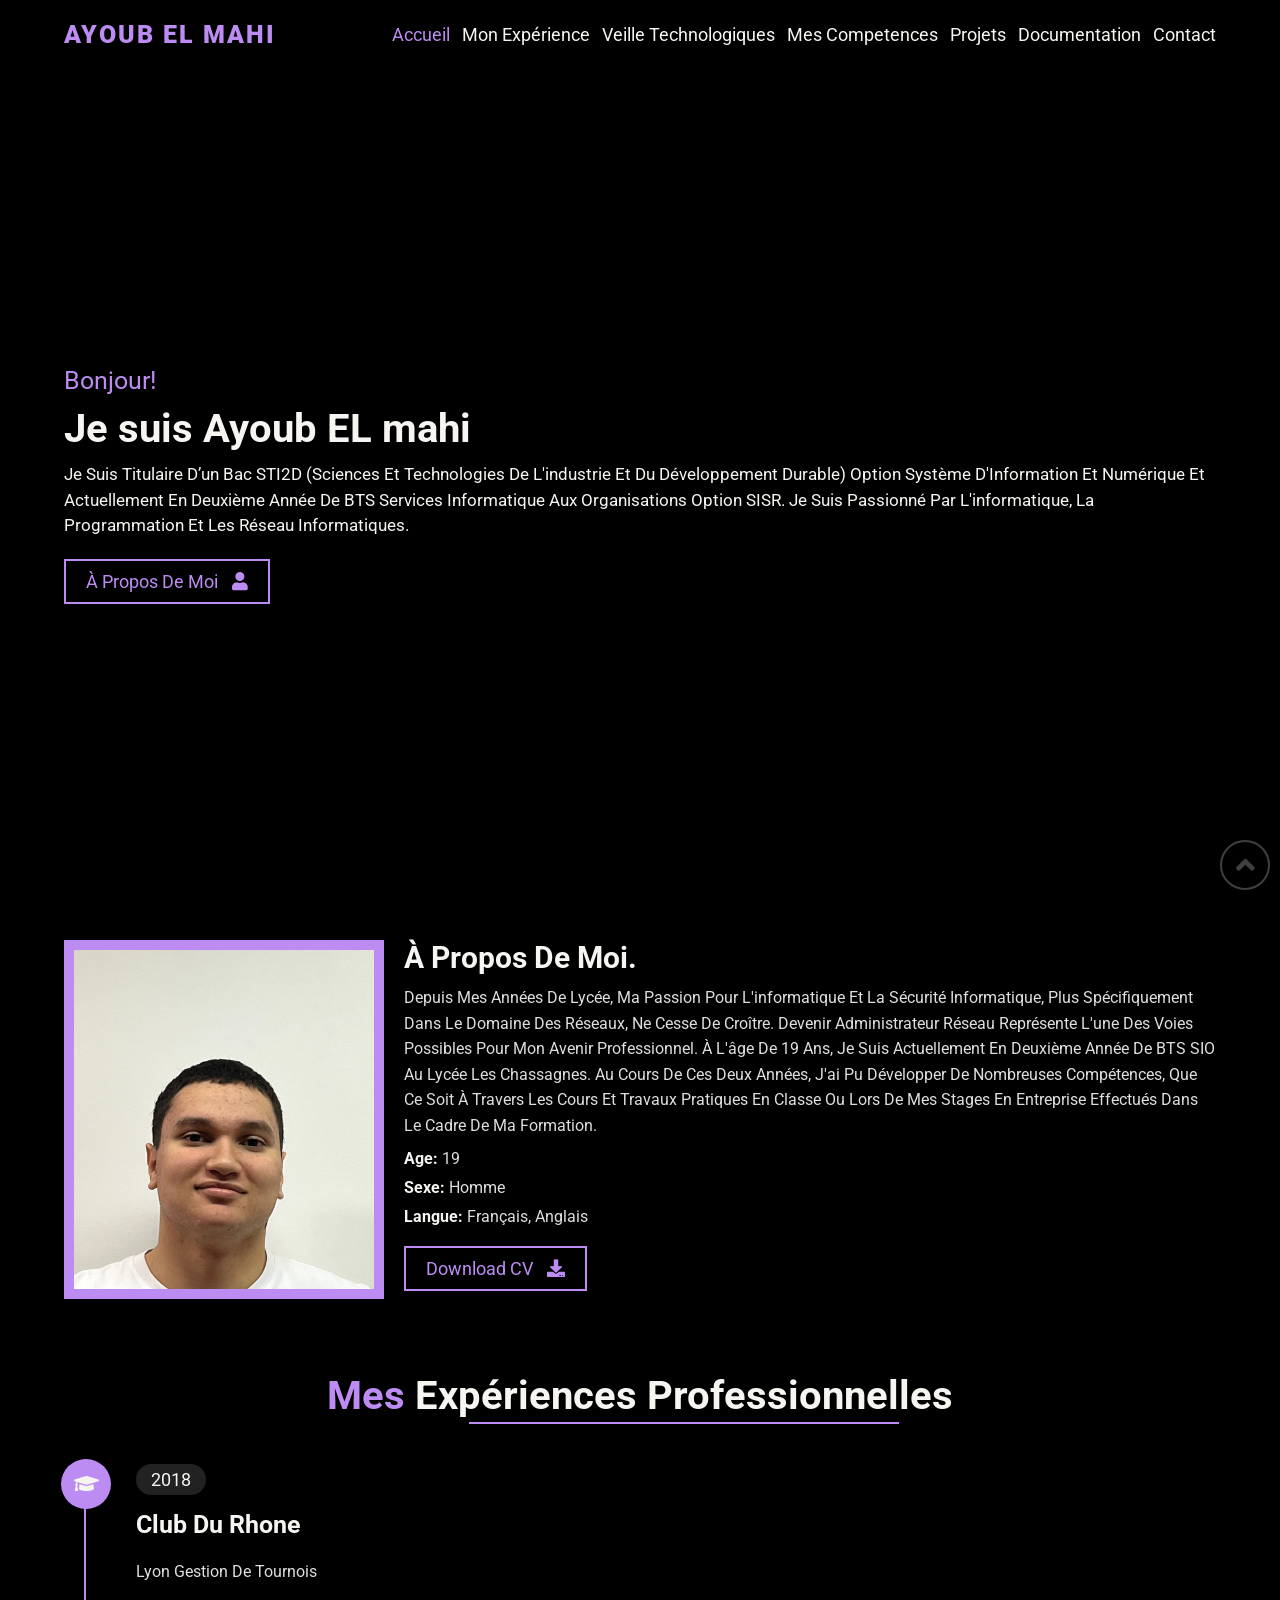
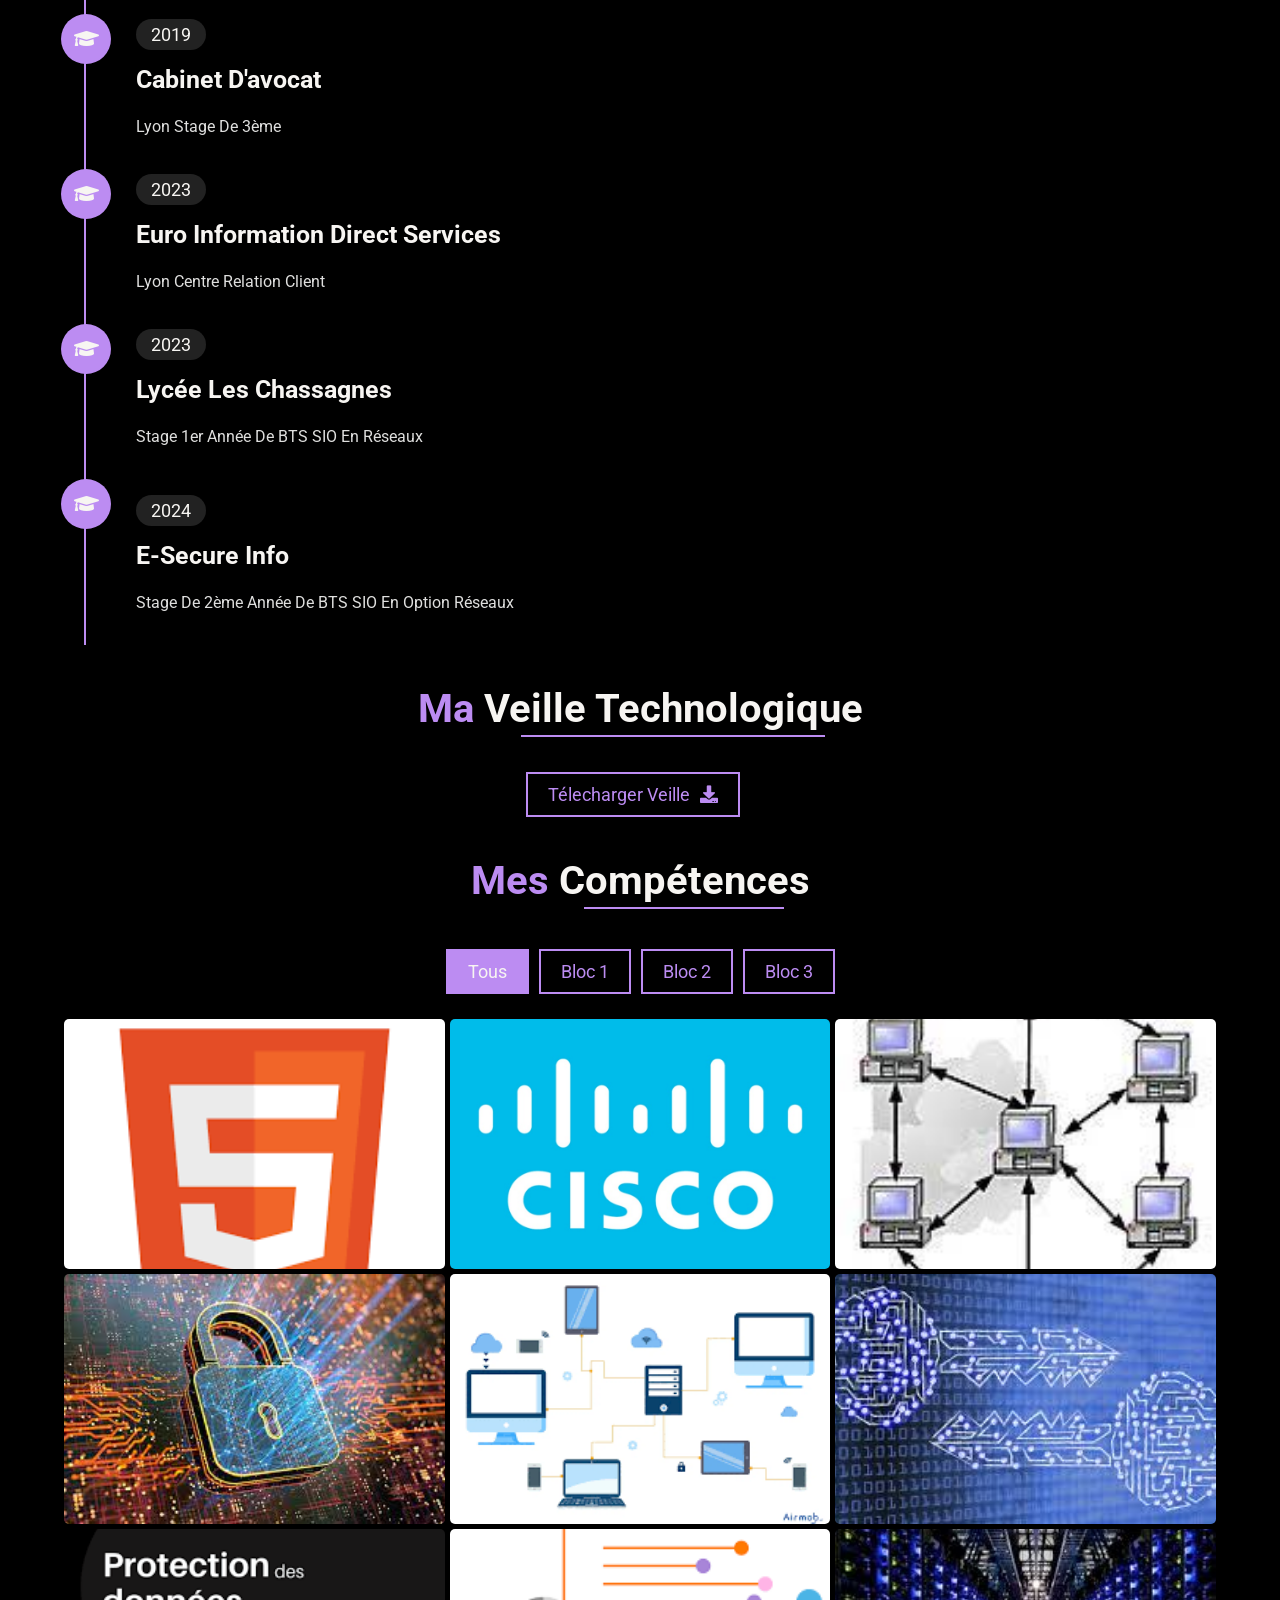
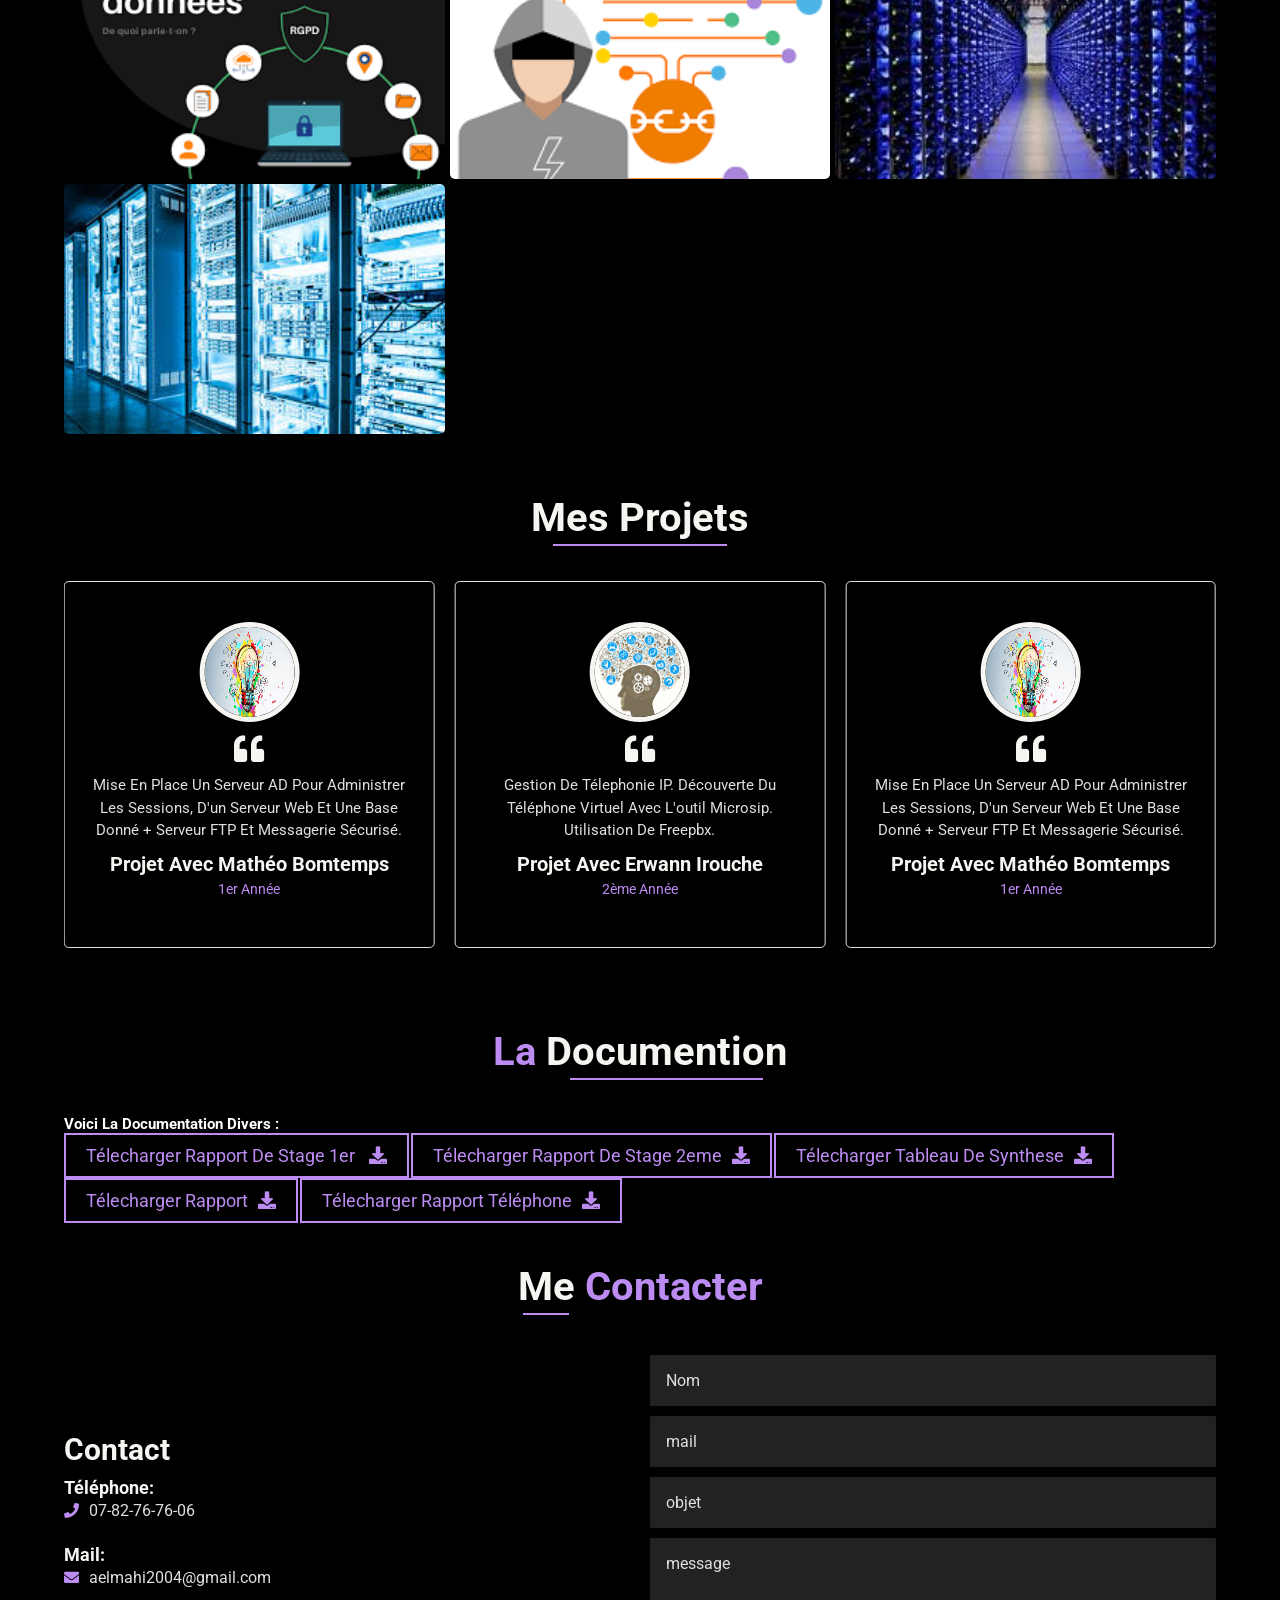
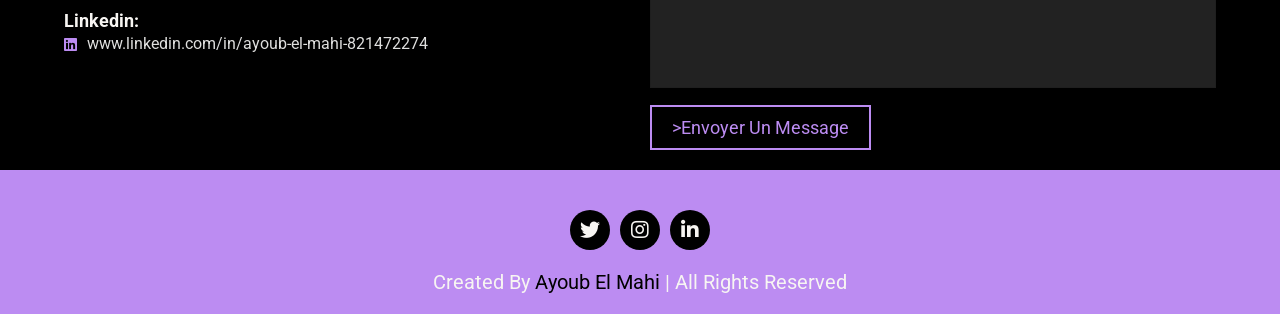
<file: README.html>
<!DOCTYPE html>
<html lang="en">
<head>

    <meta charset="UTF-8">
    <meta http-equiv="X-UA-Compatible" content="IE=edge">
    <meta name="viewport" content="width=device-width, initial-scale=1.0">

    <!-- Title -->
    <title>Ayoub EL MAHI | Portfolio</title>

    <!-- Font-Awesome CSS -->
    <link rel="stylesheet" href="assets/vendors/font-awesome/css/all.min.css" />

    <!-- Swiper CSS -->
    <link rel="stylesheet" href="assets/vendors/swiper/swiper.css" />

    <!-- Magnific-Popup CSS -->
    <link rel="stylesheet" href="assets/vendors/magnific-popup/magnific-popup.css" />

    <!-- Custom Stylesheets -->
    <link rel="stylesheet"  href="assets/css/main.css" />
    <link rel="stylesheet" href="assets/css/responsive.css" />

</head>
<body>


    <!-------------------- Scroll-Top Area (Start) -------------------->
    <a href="#home" class="scroll-top">
        <i class="fas fa-angle-up"></i>
    </a>
    <!-------------------- Scroll-Top Area (End) -------------------->

        

    <!-------------------- Header Area (Start) -------------------->
    <header class="header">

        <!-- Logo -->
        <a class="logo" href="#home">
            <h2> Ayoub EL MAHI </h2> 
            <!-- <img src="assets/images/logo.png" alt="logo" /> -->
        </a>
        <!-- Logo End -->

        <!-- Navbar -->
        <nav class="navbar">
            <a href="#home">Accueil</a>
            <a href="#qualification">Mon expérience</a>
            <a href="#service">Veille Technologiques</a>
            <a href="#portfolio">Mes competences</a>
            <a href="#testimonial">Projets</a>
            <a href="#blog">documentation</a>
            <a href="#contact">contact</a>
        </nav>

        <!-- Menubar -->
        <div class="fas fa-bars" id="menu-btn"></div>
        
    </header>
    <!-------------------- Header Area (End) -------------------->
 


    <!-------------------- Home Area (Start) -------------------->
    <section class="home" id="home">

        <div class="box-container">

            <div class="content">
                <div class="text">
                    <h2>Bonjour!</h1>
                    <h1>Je suis Ayoub EL mahi</h1>
                    <p>Je suis titulaire d’un bac STI2D (sciences et technologies de l'industrie et du développement
                        durable) option Système d'Information et Numérique et actuellement en deuxième année de
                        BTS services informatique aux organisations option SISR. Je suis passionné par
                        l'informatique, la programmation et les réseau informatiques.
                        </p>
                    <a href="#about" class="btn">à propos de moi  <i class="fas fa-user"></i></a>
                </div>
            </div>
    
            
        </div>

    </section>

    <!-------------------- Home Area (End) -------------------->



    <!-------------------- About Area (Start) -------------------->
    <section class="about" id="about">

        <div class="box-container">

            <div class="image">
                <img src="./IMG_6004.jpg" alt="Portfolio-Image" />
            </div>
    
            <div class="content">

                <h2>à propos de moi.</h2>
                <p>Depuis mes années de lycée, ma passion pour l'informatique et la sécurité informatique, plus spécifiquement dans le domaine des réseaux, ne cesse de croître. Devenir administrateur réseau représente l'une des voies possibles pour mon avenir professionnel. À l'âge de 19 ans, je suis actuellement en deuxième année de BTS SIO au Lycée Les Chassagnes. Au cours de ces deux années, j'ai pu développer de nombreuses compétences, que ce soit à travers les cours et travaux pratiques en classe ou lors de mes stages en entreprise effectués dans le cadre de ma formation. </p>
   
                <div class="about-info">

                    <div class="info">
                        <h4>age: <span>19</span></h4>
                        <h4>sexe: <span>homme</span></h4>
                        <h4>langue: <span>français, anglais</span></h4>
                        <a href="./CV ayoub el mahi .pdf" class="btn">download CV <i class="fas fa-download"></i></a>
                    </div>


        <div class="skill-container">
    

    </section>
    <!-------------------- About Area (End) -------------------->

    

    <!-------------------- Qualification Area (Start) -------------------->
    <section class="qualification" id="qualification">
        >

        <div class="heading">
            <h2>Mes <span>expériences professionnelles </span></h2>
        </div>

        <div class="box-container">

            <div class="education">

                <div class="experience-item">
                    <i class="fas fa-graduation-cap"></i>
                    <div class="content">
                        <span>2018</span>
                        <h3>Club du rhone </h3>
                        <p>Lyon gestion de tournois </p>
                    </div>
                </div>
    
                <div class="experience-item">
                    <i class="fas fa-graduation-cap"></i>
                    <div class="content">
                        <span>2019</span>
                        <h3>cabinet d'avocat </h3>
                        <p>Lyon stage de 3ème </p>
                    </div>
                </div>
        
                <div class="experience-item">
                    <i class="fas fa-graduation-cap"></i>
                    <div class="content">
                        <span>2023 </span>
                        <h3>Euro information direct services</h3>
                        <p>Lyon centre relation client</p>
                    </div>
                </div>
                
                <div class="experience-item">
                    <i class="fas fa-graduation-cap"></i>
                    <div class="content">
                        <span>2023 </span>
                        <h3>Lycée les chassagnes</h3>
                        <p>Stage 1er année de BTS SIO en réseaux</p>
                    </div>
                </div>

                <div class="experience-item">
                    <i class="fas fa-graduation-cap"></i>gb
                    <div class="content">
                        <span>2024 </span>
                        <h3>E-secure info</h3>
                        <p>Stage de 2ème année de BTS SIO en option réseaux</p>
                    </div>
                </div>
            </div>
               

    
            </div>

        </div>
    </section>

    <!-------------------- Qualification Area (End) -------------------->



    <!-------------------- Services Area (Start) -------------------->
    <section class="service" id="service">

        <div class="heading">
            <h2>Ma <span>veille technologique</span></h2>
        </div>
        <div class="box-container">
            <a href="./veille technologique epreuve BTS (1).pptx" class="btn">télecharger veille<i class="fas fa-download"></i></a>
            <div class="content">
                <div class="text" style="color: white;">
                   
                </div>
            </div>
    
            
        </div>
    </section>
    <!-------------------- Services Area (End) -------------------->



    <!-------------------- Portfolio Area (Start) -------------------->
    <section class="portfolio" id="portfolio">

        <div class="heading">
            <h2>mes  <span>compétences</span></h2>
        </div>

        <div class="gallery">

            <ul class="controls">
                <li class="button btn active" data-filter="all">Tous </li>
                <li class="button btn" data-filter="web">Bloc 1 </li>
                <li class="button btn" data-filter="design">Bloc 2 </li>
                <li class="button btn" data-filter="photography">Bloc 3</li>
            </ul>
    
            <div class="box-container">
    
                <div class="portfolio-item image web">
                    <img src="./assets/images/Portfolio/portfolio-1.png" alt="Portfolio-Image" />
                    <div class="content">
                        <h4>HTML, CSS, Javascript, BDD</h4>
                      
                        <a data-effect="mfp-newspaper" href="./assets/images/Portfolio/portfolio-1.png" class="view-btn"><i class="fas fa-search-plus"></i></a>
                    </div>
                </div>
    
                <div class="portfolio-item image web">
                    <img src="./assets/images/Portfolio/channels4_profile.jpg" alt="Portfolio-Image" />
                    <div class="content">
                        <h4>Cisco</h4>
                        
                        <a data-effect="mfp-newspaper" href="./assets/images/Portfolio/channels4_profile.jpg" class="view-btn"><i class="fas fa-search-plus"></i></a>
                    </div>
                </div>
    
                <div class="portfolio-item image web">
                    <img src="./assets/images/Portfolio/téléchargé.jpg" alt="Portfolio-Image" />
                    <div class="content">
                        <h4>réseau informatique, protocole, routage</h4>
                       
                        <a data-effect="mfp-newspaper" href="\./assets/images/Portfolio/téléchargé.jpg" class="view-btn"><i class="fas fa-search-plus"></i></a>
                    </div>
                </div>
    
                <div class="portfolio-item image photography">
                    <img src="./assets/images/Portfolio/téléchargé (1).jpg" alt="Portfolio-Image" />
                    <div class="content">
                        <h4>Cybersécurité, RGPD</h4>
                        
                        <a data-effect="mfp-newspaper" href="./assets/images/Portfolio/téléchargé (1).jpg" class="view-btn"><i class="fas fa-search-plus"></i></a>
                    </div>
                </div>
    
                <div class="portfolio-item image photography">
                    <img src="./assets/images/Portfolio/maintenace.png" alt="Portfolio-Image" />
                    <div class="content">
                        <h4>Maintenance du parc informatique</h4>
                        
                        <a data-effect="mfp-newspaper" href="./assets/images/Portfolio/maintenace.png" class="view-btn"><i class="fas fa-search-plus"></i></a>
                    </div>
                </div>
                
                <div class="portfolio-item image photography">
                    <img src="./assets/images/Portfolio/crypto.jpg" alt="Portfolio-Image" />
                    <div class="content">
                        <h4>Cryptographie</h4>
                        
                        <a data-effect="mfp-newspaper" href="./assets/images/Portfolio/crypto.jpg" class="view-btn"><i class="fas fa-search-plus"></i></a>
                    </div>
                </div>

                <div class="portfolio-item image photography">
                    <img src="./assets/images/Portfolio/protection.png" alt="Portfolio-Image" />
                    <div class="content">
                        <h4>Protection des données à caractère personnel</h4>
                        
                        <a data-effect="mfp-newspaper" href="./assets/images/Portfolio/protection.png" class="view-btn"><i class="fas fa-search-plus"></i></a>
                    </div>
                </div>
                
                <div class="portfolio-item image photography">
                    <img src="./assets/images/Portfolio/vulnérabilité.png" alt="Portfolio-Image" />
                    <div class="content">
                        <h4>Vulnérabilité & risques</h4>
                        
                        <a data-effect="mfp-newspaper" href="./assets/images/Portfolio/vulnérabilité.png" class="view-btn"><i class="fas fa-search-plus"></i></a>
                    </div>
                </div>
                
                <div class="portfolio-item image design">
                    <img src="./assets/images/Portfolio/téléchargement.jpg" alt="Portfolio-Image" />
                    <div class="content">
                        <h4>Gestion des serveurs</h4>
                        
                        <a data-effect="mfp-newspaper" href="./assets/images/Portfolio/téléchargement.jpg" class="view-btn"><i class="fas fa-search-plus"></i></a>
                    </div>
                </div>
                
                <div class="portfolio-item image design">
                    <img src="./assets/images/Portfolio/téléchargement (1).jpg" alt="Portfolio-Image" />
                    <div class="content">
                        <h4>configuration et installation de windows serveur </h4>
                        
                        <a data-effect="mfp-newspaper" href="./assets/images/Portfolio/téléchargement (1).jpg" class="view-btn"><i class="fas fa-search-plus"></i></a>
                    </div>
                </div>
    
            </div>
    
        </div>
        
    </section>
    <!-------------------- Portfolio Area (End) -------------------->



    <!-------------------- Testimonials Area (Start) -------------------->
    <section class="testimonial" id="testimonial">

        <div class="heading">
            <h2><span>Mes projets</span></h2>
        </div>

        <div class="swiper-container testimonial-slider">
            <div class="swiper-wrapper">

                <div class="swiper-slide testi-item">
                    <img src="./assets/images/Testimonials/vignetteideee62655.jpg" alt="Testimonial-Pic" />

                    <i class="fas fa-quote-left"></i>

                    <p class="comment">
                    Mise en place un serveur AD pour administrer les sessions, d'un Serveur web et une base donné + Serveur FTP et messagerie sécurisé. 
                    </p>

                    <div class="intro">
                        <h3>Projet avec Mathéo Bomtemps</h3>
                        <h5>1er année</h5>
                    </div>
                </div>

                <div class="swiper-slide testi-item">
                    <img src="./assets/images/Testimonials/images.jpg" alt="Testimonial-Pic" />

                    <i class="fas fa-quote-left"></i>

                    <p class="comment">
                        Gestion de Télephonie IP. Découverte du téléphone virtuel avec l'outil Microsip. Utilisation de freepbx. 
                    </p>

                    <div class="intro">
                        <h3>Projet avec Erwann Irouche</h3>
                        <h5>2ème année</h5>
                    </div>
                </div>
            <div class="swiper-pagination swiper-pagination1"></div>

        </div>
    </section>
    <!-------------------- Testimonials Area (End) -------------------->



    <!-------------------- Blog Area (Start) -------------------->
    <section class="blog" id="blog">

        <div class="heading">
            <h2>La <span>documention</span></h2>
        </div>
             <div class="content">
              <div class="text" style="color: white;">
                <h2>Voici la documentation divers : </h2>
                <a href="./rapport de stage.docx" class="btn">télecharger rapport de stage 1er <i class="fas fa-download"></i></a>
                <a href="./Rapport de stage 2 années.docx" class="btn">télecharger rapport de stage 2eme<i class="fas fa-download"></i></a>
                <a href="./version final tableau synthesde.xlsx" class="btn">télecharger tableau de synthese<i class="fas fa-download"></i></a>
                <a href="./Rapport projet site web settouti.docx" class="btn">télecharger rapport<i class="fas fa-download"></i></a>
                <a href="./Rapport_sur_telephone_ip_final (2) (1).odt" class="btn">télecharger rapport téléphone<i class="fas fa-download"></i></a>
             </div>
        </div>

        </div>

    </section>
    <!-------------------- Blog Area (End) -------------------->



    <!-------------------- Contact Area (Start) -------------------->
    <section class="contact" id="contact">

        <div class="heading">
            <h2><span>me</span> contacter</h2>
        </div>

        <div class="box-container">

            <div class="contact-info">

                <h3>Contact</h3>

            
    
                <div class="info-item">
                    <h4>Téléphone:</h4>
                    <div class="detail">
                        <div class="fas fa-phone"></div>
                        <p>07-82-76-76-06</p>
                    </div>
                </div>
    
                <div class="info-item">
                    <h4>mail:</h4>
                    <div class="detail">
                        <div class="fas fa-envelope"></div>
                        <p class="gmail">aelmahi2004@gmail.com</p>
                    </div>
                </div>

                <div class="info-item">
                    <h4>linkedin:</h4>
                    <div class="detail">
                        <div class="fab fa-linkedin"></div>
                        <p class="linkedin">www.linkedin.com/in/ayoub-el-mahi-821472274</p>
                    </div>
                </div>

            </div>
    
            <form method="post" class="contact-form" id="contactUs-Form">
                    
                <input type="text" name="name" class="box" id="name" placeholder="Nom" required />
                <input type="email" name="email" class="box" id="email" placeholder="mail" required />
                <input type="text" name="subject" class="box" id="subject" placeholder="objet" required />
                <textarea cols="30" rows="10" name="comment" id="comment" class="box" placeholder="message"></textarea>
                <button type="submit" class="btn" name="submit" id="submit">>Envoyer un message</button>
                
                <span class="alert" id="msg"></span>
                
            </form>
            
        </div>

    </section>
    <!-------------------- Contact Area (End) -------------------->



    <!-------------------- Footer Area (Start) -------------------->
    <footer>
        <div class="social">
            <a href="https://twitter.com/elmahiayoub2" class="fab fa-twitter"></a>
            <a href="https://www.instagram.com/ayou.el04/" class="fab fa-instagram"></a>
            <a href="https://www.linkedin.com/in/ayoub-el-mahi-821472274/" class="fab fa-linkedin-in"></a>
        </div>

        <div class="content">
            <p>created by <span>Ayoub El mahi</span> | all rights reserved</p>
        </div>
    </footer>
    <!-------------------- Footer Area (End) -------------------->



    <!-- JQuery -->
    <script src="assets/vendors/jquery/jquery-3.6.0.js"></script>

    <!-- SWIPER JS -->
    <script src="assets/vendors/swiper/swiper.js"></script>

    <!-- Magnific-Popup JS -->
    <script src="assets/vendors/magnific-popup/jquery.magnific-popup.js"></script>

    <!-- Typed JS -->
    <script src="assets/vendors/typed/typed.js"></script>

    <!-- Custom Script File -->
    <script src="assets/js/script.js"></script>
    <script src="assets/js/scroll-spy.js"></script>
    <script src="assets/js/counter-up.js"></script>
    <script src="assets/js/portfolio.js"></script>
    <script src="assets/js/testi-slider.js"></script>
    <script src="assets/js/blog-slider.js"></script>

    <!---------------- Custom Script ---------------->

    <!-- Typed Script -->
    <script>
        var typed = new Typed('.typing-text', {

            strings: ['Web developer', 'web designer', 'photographer', 'graphic designer'],
            typeSpeed: 120,
            loop: true
        });
    </script>

    <!-- Contact-Form Script -->
    <script>
        jQuery('#contactUs-Form').on('submit',function(e){
          jQuery('#msg').html('');
          jQuery('#submit').html('Please wait');
          jQuery('#submit').attr('disabled',true);
          jQuery.ajax({
              url:'assets/php/submit.php',
              type:'post',
              data:jQuery('#contactUs-Form').serialize(),
              success:function(result){
                  jQuery('#msg').html(result);
                  jQuery('#submit').html('Submit');
                  jQuery('#submit').attr('disabled',false);
                  jQuery('#contactUs-Form')[0].reset();
              }
          });
          e.preventDefault();
        });
    </script>

</body>
</html>
</file>
<file: assets/css/main.css>
/* Table of Contents
----------------------------------

0- Global CSS
1- Heading CSS
2- Button CSS
3- Header Area CSS
4- Home Area CSS
5- About Area CSS
6- Qualification Area CSS 
7- Services Area CSS
8- Portfolio Area CSS
9- Testimonials Area CSS
10- Blog Area CSS
11- Contact Area CSS
12- Footer Area CSS
13- Scroll-Top Area CSS

*/


/*--------------------- 0- Global CSS (Start) ---------------------*/
@import url('https://fonts.googleapis.com/css2?family=Roboto:wght@100;300;400;500;700;900&display=swap');

:root{
    --purple: #BC8CF2;
    --black: #000000;
    --white: #F7F5F2;
    --grey: #DFDFDE;
}

*{
    font-family: 'Roboto', sans-serif;
    -webkit-box-sizing: border-box;
            box-sizing: border-box;
    margin: 0;
    padding: 0;
    text-decoration: none;
    text-transform: capitalize;
    border: none;
    outline: none;
    -webkit-transition: all 0.2s linear;
       -moz-transition: all 0.2s linear;
         -o-transition: all 0.2s linear;
  	        transition: all 0.2s linear;
}

*::selection{
    color: var(--white);
    background-color: var(--purple);
}

html{
    font-size: 62.5%;
    overflow-x: hidden;
    scroll-behavior: smooth;
    scroll-padding-top: 6rem;
}

body{
    background-color: var(--black);
}

section{
    padding: 2rem 5%;
}

::-webkit-scrollbar{
    width: 0.8rem;
}

::-webkit-scrollbar-thumb{
    border-radius: 1rem;
    background-color: var(--purple);
}

::-webkit-scrollbar-track{
    background-color: var(--black);
}

.swiper-pagination-bullet{
    height: 1rem;
    width: 1rem;
    border-radius: 50rem;
    background-color: var(--grey);
}

.swiper-pagination-bullet-active{
    width: 3rem;
    background: var(--purple);
}

/*--------------------- 0- Global CSS (End) ---------------------*/



/*--------------------- 1- Heading CSS (Start) ---------------------*/
.heading{
    margin-bottom: 2rem;
}

.heading h2{
    text-align: center;
    padding-bottom: 2rem;
    color:var(--purple);
    font-size: 4rem;
}

.heading h2 span{
    position: relative;
    z-index: 0;
    color: var(--white);
}

.heading h2 span::before{
    content: '';
    position: absolute;
    bottom: -0.5rem; left: 0;
    z-index: -1;
    background: var(--purple);
    height: 0.2rem;
    width: 80%;
    margin-left: 10%;
}

/*--------------------- 1- Heading CSS (End) ---------------------*/



/*--------------------- 2- Button CSS (Start) ---------------------*/
.btn{
    display: inline-block;
    padding: 1rem 2rem;
    font-size: 1.8rem;
    color: var(--purple);
    background-color: transparent;
    border: 0.2rem solid var(--purple);
}

.btn i{
    padding-left: 1rem;
}

.btn:hover{
    color: var(--white);
    background-color: var(--purple);
    cursor: pointer;
}

/*--------------------- 2- Button CSS (End) ---------------------*/



/*--------------------- 3- Header Area CSS (Start) ---------------------*/
header{
    position: fixed;
    top: 0;
    left: 0;
    width: 100%;
    padding: 2rem 5%;
    display: -webkit-box;
    display: -ms-flexbox;
    display: flex;
    -webkit-box-pack: justify;
    -ms-flex-pack: justify;
    justify-content: space-between;
    -webkit-box-align: center;
    -ms-flex-align: center;
    align-items: center;
    background: transparent;
    -webkit-transition: all 0.5s linear;
       -moz-transition: all 0.5s linear;
         -o-transition: all 0.5s linear;
            transition: all 0.5s linear;
    z-index: 999;
}

header.sticky{
    border-bottom: 0.1rem solid var(--grey);
    background: rgba(0, 0, 0, 0.8);
}

header .logo h2{
    font-size: 2.5rem;
    font-weight: 900;
    color: var(--purple);
    text-transform: uppercase;
    letter-spacing: 0.2rem;
}

header .navbar a{
    color: var(--white);
    font-size: 1.8rem;
    margin-left: 1rem;
}

header .navbar a:hover,
header .navbar a.active{
    color: var(--purple);
}

header #menu-btn{
    font-size: 3rem;
    color: var(--white);
    cursor: pointer;
    -webkit-transition: all 0.5s linear;
       -moz-transition: all 0.5s linear;
         -o-transition: all 0.5s linear;
            transition: all 0.5s linear;
    display: none;
}

header .fa-times{
    -webkit-transform: rotate(180deg);
            transform: rotate(180deg);
}

header #menu-btn:hover{
    color: var(--purple);
}

/*--------------------- 3- Header Area CSS (End) ---------------------*/



/*--------------------- 4- Home Area CSS (Start) ---------------------*/
.home{
    padding: 0rem 5%;
    background-color: var(--black);
    min-height: 100vh;
}

.home .box-container{
    min-height: 100vh;
    display: -webkit-box;
    display: -ms-flexbox;
    display: flex;
    -webkit-box-pack: center;
    -ms-flex-pack: center;
    justify-content: center;
    -webkit-box-align: center;
    -ms-flex-align: center;
    align-items: center;
    -ms-flex-wrap: wrap;
    flex-wrap: wrap;
    gap: 4rem;
}

.home .image{
    text-align: center;
    -webkit-box-flex: 1;
      -ms-flex: 1 1 40rem;
          flex: 1 1 40rem;

}

.home .image img{
    height: 40rem;
    width: 40rem;
    border-radius: 50% 50% 50% 50% / 30% 30% 70% 70% ;
    object-fit:cover;
}

.home .content{
    -webkit-box-flex: 1;
    -ms-flex: 1 1 40rem;
        flex: 1 1 40rem;

    display: -webkit-box;
    display: -ms-flexbox;
    display: flex;

    -webkit-box-pack: center;
    -ms-flex-pack: center;
    justify-content: center;

    -webkit-box-align: center;
    -ms-flex-align: center;
    align-items: center;

    margin-top: 7rem;
}

.home .content h2{
    font-size: 2.5rem;
    font-weight: 400;
    color: var(--purple);
}

.home .content h1{
    font-size: 4rem;
    color: var(--white);
    padding: 1rem 0;
    text-transform: none;
}

.home .content h1 span{
    color: var(--purple);

}

.home .content p{
    font-size: 1.7rem;
    font-weight: 400;
    color: var(--white);
    padding-bottom: 2rem;
    line-height: 1.5;
}
/*--------------------- 4- Home Area CSS (End) ---------------------*/



/*--------------------- 5- About Area CSS (Start) ---------------------*/
.about .box-container{
    display: -webkit-box;
    display: -ms-flexbox;
    display: flex;
    -webkit-box-pack: center;
    -ms-flex-pack: center;
    justify-content: center;
    -ms-flex-wrap: wrap;
    flex-wrap: wrap;
    gap: 2rem;
    padding: 2rem 0;
}

.about .image{
    width: 32rem;
    text-align: center;
}

.about .image img{
    width: 100%;
    border: 1rem solid var(--purple);
}

.about .content{
    -webkit-box-flex: 1;
    -ms-flex: 1 1 55rem;
        flex: 1 1 55rem;
}

.about .content h2{
    font-size: 3rem;
    color: var(--white);
    padding-bottom: 1rem;
}

.about .content > p{
    font-size: 1.6rem;
    color: var(--grey);
    line-height: 1.6;
    padding-bottom: 1rem;
}

.about .content .about-info{
    display: -webkit-box;
    display: -ms-flexbox;
    display: flex;
    -webkit-box-pack: start;
    -ms-flex-pack: start;
        justify-content: flex-start;
    -webkit-box-align: center;
    -ms-flex-align: center;
    align-items: center;
    -ms-flex-wrap: wrap;
    flex-wrap: wrap;
    gap: 1rem;
}

.about .content .about-info .info{
    -webkit-box-flex: 1;
    -ms-flex: 1 1 15rem;
        flex: 1 1 15rem;
}

.about .content .about-info .info h4{
    font-size: 1.6rem;
    color: var(--white);
    padding-bottom: 1rem;
}

.about .content .about-info .info span{
    font-size: 1.6rem;
    font-weight: 400;
    color: var(--grey);
}

.about .content .about-info .info .btn{
    margin-top: 1rem;
}

.counting{
    -webkit-box-flex: 1;
    -ms-flex: 1 1 35rem;
        flex: 1 1 35rem;
    display: -webkit-box;
    display: -ms-flexbox;
    display: flex;
    -webkit-box-align: center;
    -ms-flex-align: center;
    align-items: center;
    -webkit-box-pack: center;
    -ms-flex-pack: center;
    justify-content: center;
    -ms-flex-wrap: wrap;
        flex-wrap: wrap;
    gap: 1rem;
}

.counting .box{
    -webkit-box-flex: 1;
    -ms-flex: 1 1 18rem;
        flex: 1 1 18rem;
    text-align: center;
    background-color: #222;
    padding: 2rem;
}

.counting .box .count{
    font-size: 3.5rem;
    color: var(--purple);
    padding-bottom: 0.5rem;
}

.counting .box h3{
    font-size: 1.8rem;
    color: var(--white);
}

.skill-container{
    padding: 2rem 0;
}

.skills{
    display: -webkit-box;
    display: -ms-flexbox;
    display: flex;
    -ms-flex-wrap: wrap;
        flex-wrap: wrap;
}

.skill-item{
    -webkit-box-flex: 1;
    -ms-flex: 1 1 30rem;
        flex: 1 1 30rem;
    margin-right: 1.5rem;
}

.skill-item .box{
    padding:1rem 0;
}

 .skill-item .box h3{
    display: -webkit-box;
    display: -ms-flexbox;
    display: flex;
    -webkit-box-pack: justify;
        -ms-flex-pack: justify;
    justify-content: space-between;
    padding:.7rem 0;
    font-size: 1.7rem;
    color: var(--white);
    font-weight: 400;
}

 .skill-item .box .progress-bar{
    width:100%;
    background:#222;
    overflow:hidden;
    height:1rem;
    border-radius: 50rem;
}

 .skill-item .box .progress-bar span{
    display:block;
    height:100%;
    background: var(--purple);
}

 .skill-item.item1 .box:nth-child(1) .progress-bar span{
    width:95%;
}

 .skill-item.item1 .box:nth-child(2) .progress-bar span{
    width:90%;
}

 .skill-item.item1 .box:nth-child(3) .progress-bar span{
    width:85%;
}

.skill-item.item2 .box:nth-child(1) .progress-bar span{
    width:75%;
}

 .skill-item.item2 .box:nth-child(2) .progress-bar span{
    width:65%;
}

 .skill-item.item2 .box:nth-child(3) .progress-bar span{
    width:60%;
}

/*--------------------- 5- About Area CSS (End) ---------------------*/



/*--------------------- 6- Qualification Area CSS (Start) ---------------------*/
.qualification .box-container{
    display: -webkit-box;
    display: -ms-flexbox;
    display: flex;
    -webkit-box-pack: center;
    -ms-flex-pack: center;
    justify-content: center;
    -webkit-box-align: center;
    -ms-flex-align: center;
    align-items: center;
    -ms-flex-wrap: wrap;
    flex-wrap: wrap;
    gap: 4rem;
}

.education, .experience{
    -webkit-box-flex: 1;
    -ms-flex: 1 1 40rem;
        flex: 1 1 40rem;
}

.experience-item{
    position: relative;
    -webkit-box-flex: 1;
    -ms-flex: 1 1 40rem;
        flex: 1 1 40rem;
    padding: 0 3rem 2rem 3rem;
    border-left: 0.2rem solid var(--purple);
    margin-left: 2rem;
}

.experience-item i{
    position: absolute;
    top: 0; 
    left: -2.5rem;
    height:5rem;
    width: 5rem;
    border-radius: 50%;
    line-height: 5rem;
    text-align: center;
    font-size: 2rem;
    color:var(--white);
    background:var(--purple);
}

.experience-item .content{
    border-radius: 0.5rem;
    padding: 1rem 2rem;
    border-left: 2rem;
}

.experience-item span{
    background: #222;
    color: var(--white);
    padding: 0.5rem 1.5rem;
    font-size: 1.8rem;
    border-radius: 50rem;
}

.experience-item h3{
    font-size: 2.5rem;
    color: var(--white);
    padding: 2rem 0;
}

.experience-item p{
    color: var(--grey);
    font-size: 1.6rem;
    line-height: 2.5rem;
}

/*--------------------- 6- Qualification Area CSS (End) ---------------------*/



/*--------------------- 7- Services Area CSS (Start) ---------------------*/
.service .box-container{
    display: -webkit-box;
    display: -ms-flexbox;
    display: flex;
    -webkit-box-pack: center;
    -ms-flex-pack: center;
    justify-content: center;
    -webkit-box-align: center;
    -ms-flex-align: center;
    align-items: center;
    -ms-flex-wrap: wrap;
    flex-wrap: wrap;
    gap: 1.5rem;
}

.service-item{
    -webkit-box-flex: 1;
    -ms-flex: 1 1 33rem;
        flex: 1 1 33rem;
    background-color: var(--black);
    padding: 4rem 3rem;
    text-align: center;
    border: 0.1rem solid rgba(255,255, 255, 0.3);
    border-radius: 0.5rem;
    -webkit-transition: all 0.5s linear;
       -moz-transition: all 0.5s linear;
         -o-transition: all 0.5s linear;
            transition: all 0.5s linear;
}

.service-item:hover{
    background-color: var(--purple);
}

.service-item i{
    color: var(--white);
    font-size: 4rem;
}

.service-item h3{
    font-size: 2rem;
    color: var(--white);
    padding: 1.5rem 0;
}

.service-item p{
    font-size: 1.6rem;
    color: var(--grey);
    line-height: 1.6;
}

.service-item:hover p{
    color: var(--white);
}

/*--------------------- 7- Services Area CSS (End) ---------------------*/



/*--------------------- 8- Portfolio Area CSS (Start) ---------------------*/
.controls{
    display: -webkit-box;
    display: -ms-flexbox;
    display: flex;
    -webkit-box-pack: center;
    -ms-flex-pack: center;
    justify-content: center;
    -webkit-box-align: center;
    -ms-flex-align: center;
    align-items: center;
    -ms-flex-wrap: wrap;
    flex-wrap: wrap;
    list-style-type: none;
    margin-top: 2rem;
}

.controls .button{
    cursor: pointer;
    margin: 0.5rem;
}

.controls .button.active{
    cursor: pointer;
    background-color: var(--purple);
    color: var(--white);
}

.portfolio .box-container{
    display: -ms-grid;
    display: grid;
    grid-template-columns: repeat(auto-fit, minmax(33rem, 1fr));
    gap: 0.5rem;
    padding: 2rem 0; 
}

.portfolio-item{
    border-radius: 0.5rem;
    height: 25rem;
    overflow: hidden;
    position: relative;
}

.portfolio-item img{
    height: 100%;
    width: 100%;
    object-fit: cover;
}

.portfolio-item .content{
    content: '';
    position: absolute;
    top: 10%;
    left: 10%;
    height: 80%;
    width: 80%;
    border-radius: 0.5rem;
    background-color: rgba(0, 0, 0, 0.8);
    display: -webkit-box;
    display: -ms-flexbox;
    display: flex;
    -webkit-box-pack: center;
    -ms-flex-pack: center;
    justify-content: center;
    -webkit-box-align: center;
    -ms-flex-align: center;
    align-items: center;
    -webkit-box-orient: vertical;
    -webkit-box-direction: normal;
        -ms-flex-direction: column;
            flex-direction: column;
    -webkit-transform: scale(0);
            transform: scale(0);
}

.portfolio-item .content h4{
    font-size: 2rem;
    font-weight: bold;
    color: var(--purple);
    transform-origin: top;
    -webkit-transform: translateY(-10rem);
            transform: translateY(-10rem);
    opacity: 0;
    padding-bottom: 1rem;
    -webkit-transition: all 0.4s linear;
       -moz-transition: all 0.4s linear;
         -o-transition: all 0.4s linear;
            transition: all 0.4s linear;
}

.portfolio-item .content p{
    font-size: 1.8rem;
    font-weight: 400;
    color: var(--white);
    transform-origin: top;
    -webkit-transform: translateY(-10rem);
            transform: translateY(-10rem);
    opacity: 0;
    -webkit-transition: all 0.4s linear;
       -moz-transition: all 0.4s linear;
         -o-transition: all 0.4s linear;
            transition: all 0.4s linear;
}

.portfolio-item .content .view-btn{
    font-size: 2rem;
    color: var(--purple);
    transform-origin: top;
    -webkit-transform: translateY(-10rem);
            transform: translateY(-10rem);
    opacity: 0;
    -webkit-transition: all 0.4s linear;
       -moz-transition: all 0.4s linear;
         -o-transition: all 0.4s linear;
            transition: all 0.4s linear;
    border-radius: 5rem;
    margin-top: 1.5rem;
}

.portfolio-item:hover .content{
    -webkit-transform: scale(1);
            transform: scale(1);
}

.portfolio-item:hover .content h4{
    -webkit-transform: translateY(0);
            transform: translateY(0);
    opacity: 1;
}

.portfolio-item:hover .content p{
    -webkit-transform: translateY(0);
            transform: translateY(0);
    opacity: 1;
}

.portfolio-item:hover .content .view-btn{
    -webkit-transform: translateY(0);
            transform: translateY(0);
    opacity: 1;
}

.portfolio-item:hover img{
    -webkit-transform: scale(1.2);
            transform: scale(1.2);
}

/*CSS3 Animation Effects for Magnific Popup*/

/* start state */
.mfp-newspaper  .mfp-with-anim {
    opacity: 0;
    -webkit-transition: all 0.2s ease-in-out; 
            transition: all 0.2s ease-in-out; 

    -webkit-transform: scale(0) rotate(500deg);
            transform: scale(0) rotate(500deg);
}
.mfp-newspaper.mfp-bg {
    opacity: 0;
    -webkit-transition: all 0.2s ease-in-out; 
            transition: all 0.2s ease-in-out; 
}
  
/* animate in */
.mfp-newspaper.mfp-ready .mfp-with-anim {
    opacity: 1;
    -webkit-transform: scale(1) rotate(0deg);
            transform: scale(1) rotate(0deg);
}
.mfp-newspaper.mfp-ready.mfp-bg {
    opacity: 0.8;
}
  
/* animate out */
.mfp-newspaper.mfp-removing .mfp-with-anim {
    -webkit-transform: scale(0) rotate(500deg);
            transform: scale(0) rotate(500deg);
    opacity: 0;
}
.mfp-newspaper.mfp-removing.mfp-bg {
    opacity: 0;
}


/*--------------------- 8- Portfolio Area CSS (End) ---------------------*/



/*--------------------- 9- Testimonials Area CSS (Start) ---------------------*/
.testimonial-slider{
    position: relative;
    padding-bottom: 4rem;
    overflow: hidden;
}

.testi-item{
    text-align: center;
    border: 0.1rem solid var(--grey);
    border-radius: 0.5rem;
    padding: 4rem 2rem;
}

.testi-item:hover{
    border-color: var(--purple);
}

.testi-item img{
    height: 10rem;
    width: 10rem;
    border-radius: 50%;
    border: 0.5rem solid var(--white);
}

.testi-item .fa-quote-left{
    display: block;
    font-size: 3rem;
    color: var(--white);
    margin: 1rem 0;
}

.testi-item p{
    color: var(--grey);
    font-size: 1.5rem;
    line-height: 1.5;
}

.testi-item .intro{
    margin: 1rem 0;
}

.testi-item .intro h3{
    font-size: 2rem;
    color: var(--white);
    padding-bottom: 0.5rem;
}

.testi-item .intro h5{
    color: var(--purple);
    font-size: 1.4rem;
    font-weight: 400;
}

/*--------------------- 9- Testimonials Area CSS (End) ---------------------*/



/*--------------------- 10- Blog Area CSS (Start) ---------------------*/
.blog-slider{
    position: relative;
    padding-bottom: 4rem;
    overflow: hidden;
}

.blog-item{
    background-color: #222;
    border: 0.1rem solid rgba(0, 0, 0, 0.1);
    border-radius: 0.5rem;
    overflow: hidden;
}

.blog-item .image{
    height: 25rem;
    overflow: hidden;
}

.blog-item:hover .image img{
    -webkit-transform: scale(1.2);
            transform: scale(1.2);
}

.blog-item .image img{
    height: 100%;
    width: 100%;
    object-fit: cover;
}

.blog-item .content{
    padding: 2rem 1rem;
}

.blog-item .content .intro{
    display: -webkit-box;
    display: -ms-flexbox;
    display: flex;
    -webkit-box-pack: justify;
    -ms-flex-pack: justify;
    justify-content: space-between;
    border-bottom: 0.2rem solid var(--grey);
    padding: 1rem 0;
    margin-bottom: 1.5rem;
}

.blog-item .content .intro h5{
    font-size: 1.5rem;
}

.blog-item .content .intro h5 i{
    color: var(--purple);
    padding-right: 0.5rem;
}

.blog-item .content .intro h5 span{
    color: var(--grey);
}

.blog-item .content .main-heading{
    font-size: 2rem;
    font-weight: bold;
    color: var(--white);
}

.blog-item p{
    padding: 1rem 0;
    font-size: 1.6rem;
    color: var(--grey);
}

.blog-item .btn{
    margin-top: 1rem;
}

/*--------------------- 10- Blog Area CSS (End) ---------------------*/



/*--------------------- 11- Contact Area CSS (Start) ---------------------*/
.contact .alert{
    font-size: 2rem;
    color: var(--purple);
    border-radius: 0.5rem;
    padding-left: 1rem;
}

.contact .box-container{
    display: -webkit-box;
    display: -ms-flexbox;
    display: flex;
    -webkit-box-pack: center;
    -ms-flex-pack: center;
    justify-content: center;
    -webkit-box-align: center;
    -ms-flex-align: center;
    align-items: center;
    -ms-flex-wrap: wrap;
    flex-wrap: wrap;
    gap: 2rem;
}

.contact-info{
    -webkit-box-flex: 1;
    -ms-flex: 1 1 42rem;
        flex: 1 1 42rem;
}

.contact-info h3{
    font-size: 3rem;
    color: var(--white);
}

.contact-info > p{
    font-size: 1.6rem;
    color: var(--grey);
    padding: 0.5rem 0;
}

.contact-info .info-item{
    padding: 1rem 0;
}

.contact-info .info-item .gmail,
.contact-info .info-item .linkedin,
.contact-info .info-item .github{
    text-transform: none;
}

.contact-info .info-item h4{
    font-size: 1.8rem;
    color: var(--white);
}

.contact-info .info-item .detail{
    display: -webkit-box;
    display: -ms-flexbox;
    display: flex;
    -webkit-box-align: center;
    -ms-flex-align: center;
    align-items: center;
}

.contact-info .info-item .detail .fas,
.contact-info .info-item .detail .fab{
    border-radius: 50%;
    color: var(--purple);
    display: -webkit-box;
    display: -ms-flexbox;
    display: flex;;
    -webkit-box-pack: center;
    -ms-flex-pack: center;
    justify-content: center;
    -webkit-box-align: center;
    -ms-flex-align: center;
    align-items: center;
    font-size: 1.5rem;
}

.contact-info .info-item .detail p{
    font-size: 1.6rem;
    color: var(--grey);
    line-height: 1.6;
    padding-left: 1rem;
}

.contact-form{
    -webkit-box-flex: 1;
    -ms-flex: 1 1 42rem;
        flex: 1 1 42rem;
}

.contact-form .box{
    width: 100%;
    text-transform: none;
    color: var(--grey);
    font-size: 1.6rem;
    border: 0.1rem solid rgba(0, 0, 0, 0.1);
    padding: 1.5rem;
    margin: 0.5rem 0;
    background-color: #222;
}

.contact-form .box:focus{
    border-color: var(--white);
}

.contact-form .box::placeholder{
    color: var(--grey);
}

.contact-form textarea{
    height: 15rem;
    resize: none;
}

.contact-form .btn{
    margin-top: 1rem;
}

/*--------------------- 11- Contact Area CSS (End) ---------------------*/



/*--------------------- 12- Footer Area CSS (Start) ---------------------*/
footer{
    background-color: var(--purple);
    padding: 2rem 0;
    text-align: center;
}

footer .social{
    display: -webkit-box;
    display: -ms-flexbox;
    display: flex;
    -webkit-box-pack: center;
    -ms-flex-pack: center;
    justify-content: center;
    padding: 2rem 0;
}

footer .social .fab{
    background-color: var(--black);
    border-radius: 50%;
    height: 4rem;
    width: 4rem;
    color: var(--white);
    font-size: 2rem;
    display: -webkit-box;
    display: -ms-flexbox;
    display: flex;
    -webkit-box-pack: center;
    -ms-flex-pack: center;
    justify-content: center;
    -webkit-box-align: center;
    -ms-flex-align: center;
    align-items: center;
    margin: 0 0.5rem;
}

footer .social .fab:hover{
    color: var(--black);
    background-color: var(--white);
}

footer .content p{
    font-size: 2rem;
    color: var(--white);
}

footer .content p span{
    color: var(--black);
}

/*--------------------- 12- Footer Area CSS (End) ---------------------*/



/*--------------------- 13- Scroll-Top (Start) ---------------------*/
.scroll-top{
    position: fixed;
    bottom: 1rem;
    right:1rem;
    height: 5rem;
    width: 5rem;
    font-size: 3rem;
    font-weight:lighter;
    background: var(--black);
    color: var(--white);
    border: 0.2rem solid var(--white);
    border-radius: 50%;
    -webkit-transition: all 0.2s;
    -moz-transition: all 0.2s;
    -o-transition: all 0.2s;
    transition: all 0.2s;
    z-index: 999;
    display: -webkit-box;
    display: -ms-flexbox;
    display: flex;
    -webkit-box-pack: center;
    -ms-flex-pack: center;
    justify-content: center;
    -webkit-box-align: center;
    -ms-flex-align: center;
    align-items: center;
  }

  .scroll-top:hover{
    background: var(--white);
    color:var(--black);
  }

/*--------------------- 13- Scroll-Top (End) ---------------------*/
</file>
<file: assets/css/responsive.css>
/*******************************************************
    Template Name    : Omni - IT Solutions & Business Services Landing Page Template
    Author           : Cute Themes
    Version          : 1.0
    Created          : 2023
    File Description : Main Reaposive file of the template
********************************************************/


@media only screen and (min-width: 992px) and (max-width: 1200px) {

	.home-area .home-content h1 {
		font-size: 35px;
	}
	.about-main-banner img {
		width: 100%;
		margin: 0 auto;
	}
}

@media only screen and (min-width: 320px) and (max-width: 991px) {
	.navbar-nav {
		padding: 20px 20px;
		border-radius: 3px;
		height: 250px;
		overflow-y: scroll;
		margin-top: 30px;
		background-color: #f5f5f5;
	}
	.navbar-b.navbar-trans .nav-link, .navbar-b.navbar-reduce .nav-link {
		padding: 12px 20px;
	}
	.navbar-area.is-sticky .navbar-nav .nav-item a:hover,
	.navbar-area.is-sticky .navbar-nav .nav-item a:focus,
	.navbar-area.is-sticky .navbar-nav .nav-item a.active {
		color: #3069b3;
		background: #efefef;
		border-radius: 3px;
	}
}

@media only screen and (min-width: 768px) and (max-width: 991px) {
	.navbar-b.navbar-trans .nav-item, .navbar-b.navbar-reduce .nav-item {
		padding-right: 0;
	}
	.home-area .home-content {
		margin-bottom: 35px;
		text-align: center;
	}
	.home-area .home-content h1 {
		font-size: 35px;
	}
	.home-area {
		padding-top: 170px;
		padding-bottom: 40px;
	}
	.about-image-wrapper {
		margin-top: 35px;
	}
	.about-main-banner img {
		max-width: 100%;
		margin: 0 auto;
	}
	.about-banner-1 {
		display: none;
	}
	.about-banner-2 {
		display: none;
	}
	.single-counter {
		padding: 15px 0;
	}
	.overview-img {
		padding-left: 0;
		margin-top: 35px;
		text-align: center;
	}
	.single-price-wrap.middle-price {
		transform: unset;
	}
	.faq-img {
		text-align: center;
		margin-top: 30px;
	}
	.contact-info {
		padding-left: 0;
		margin-top: 35px;
	}
	.footer-about {
		margin-top: 35px;
	}
	.footer-list {
		padding-left: 0;
		margin-top: 35px;
		text-align: left;
	}
}

@media only screen and (max-width: 767px) {
	.navbar-nav {
		margin-top: 15px;
	}
	.navbar-b .nav-item {
		margin-bottom: 10px;
	}
	.navbar-b .nav-item:last-child {
		margin-bottom: 0px;
	}
	#navbarDefault {
		width: 100%;
		height: 250px;
		overflow-y: scroll;
	}
	.home-area .home-content {
		margin-bottom: 30px;
		text-align: center;
	}
	.home-area {
		padding-top: 160px;
	}
	.home-area .home-content h1 {
		font-size: 35px;
	}
	.home-area .home-content p {
		font-size: 14px;
	}
	.about-image-wrapper {
		margin-top: 35px;
	}
	.about-main-banner img {
		max-width: 100%;
		margin: 0 auto;
	}
	.about-banner-1 {
		display: none;
	}
	.about-banner-2 {
		display: none;
	}
	.single-counter {
		padding: 15px 0;
	}
	.overview-img {
		padding-left: 0;
		margin-top: 35px;
		text-align: center;
	}
	.project-area .project-list .nav li {
		margin: 10px 5px;
	}
	.single-price-wrap.middle-price {
		transform: unset;
	}
	.faq-img {
		text-align: center;
		margin-top: 30px;
	}
	.partner-single-item {
		padding: 20px 15px;
	}
	.contact-info {
		padding-left: 0;
		margin-top: 35px;
	}
	.footer-about {
		margin-top: 35px;
	}
	.footer-list {
		padding-left: 0;
		margin-top: 35px;
		text-align: left;
	}
}


@media only screen and (max-width: 479px) {
	.section-title h2 {
		font-size: 30px;
	}
	.navbar-nav {
		margin-top: 15px;
	}
	.navbar-b .nav-item {
		margin-bottom: 10px;
	}
	.navbar-b .nav-item:last-child {
		margin-bottom: 0px;
	}
	.home-area .home-content {
		margin-bottom: 30px;
		text-align: center;
	}
	.home-area {
		padding-top: 150px;
	}
	.home-area .home-content h1 {
		font-size: 30px;
		margin-bottom: 18px;
	}
	.home-area .home-content p {
		font-size: 14px;
	}
	.about-content h2 {
		font-size: 30px;
	}
	.about-image-wrapper {
		margin-top: 35px;
	}
	.about-main-banner img {
		max-width: 100%;
		margin: 0 auto;
	}
	.about-banner-1 {
		display: none;
	}
	.about-banner-2 {
		display: none;
	}
	.single-counter {
		padding: 15px 0;
	}
	.overview-img {
		padding-left: 0;
		margin-top: 35px;
		text-align: center;
	}
	.project-area .project-list .nav li {
		margin: 10px 5px;
	}
	.single-price-wrap.middle-price {
		transform: unset;
	}
	.faq-img {
		text-align: center;
		margin-top: 30px;
	}
	.hire-content h5 {
		font-size: 20px;
	}
	.hire-content h2 {
		font-size: 40px;
	}
	.partner-single-item {
		padding: 40px 65px;
	}
	.contact-info {
		padding-left: 0;
		margin-top: 35px;
	}
	.footer-about {
		margin-top: 0px;
	}
	.footer-list {
		padding-left: 0;
		margin-top: 35px;
		text-align: left;
	}
}


@media screen and (max-width: 320px) and (min-width: 0px){
	.section-title h2 {
		font-size: 30px;
	}
	.navbar-nav {
		margin-top: 15px;
	}
	.navbar-b .nav-item {
		margin-bottom: 10px;
	}
	.navbar-b .nav-item:last-child {
		margin-bottom: 0px;
	}
	#navbarDefault {
		width: 100%;
		height: auto;
		overflow-y: scroll;
	}
	.home-area .home-content {
		margin-bottom: 30px;
		text-align: center;
	}
	.home-area {
		padding-top: 150px;
	}
	.home-area .home-content h1 {
		font-size: 30px;
		margin-bottom: 18px;
	}
	.home-area .home-content p {
		font-size: 14px;
	}
	.about-content h2 {
		font-size: 27px;
	}
	.about-image-wrapper {
		margin-top: 35px;
	}
	.about-main-banner img {
		max-width: 100%;
		margin: 0 auto;
	}
	.about-banner-1 {
		display: none;
	}
	.about-banner-2 {
		display: none;
	}
	.single-counter {
		padding: 15px 0;
	}
	.overview-img {
		padding-left: 0;
		margin-top: 35px;
		text-align: center;
	}
	.project-area .project-list .nav li {
		margin: 10px 5px;
	}
	.single-price-wrap.middle-price {
		transform: unset;
	}
	.faq-img {
		text-align: center;
		margin-top: 30px;
	}
	.hire-content h5 {
		font-size: 18px;
	}
	.hire-content h2 {
		font-size: 33px;
	}
	.partner-single-item {
		padding: 40px 65px;
	}
	.contact-info {
		padding-left: 0;
		margin-top: 35px;
	}
	.footer-about {
		margin-top: 0px;
	}
	.footer-list {
		padding-left: 0;
		margin-top: 35px;
		text-align: left;
	}
	
}
</file>
